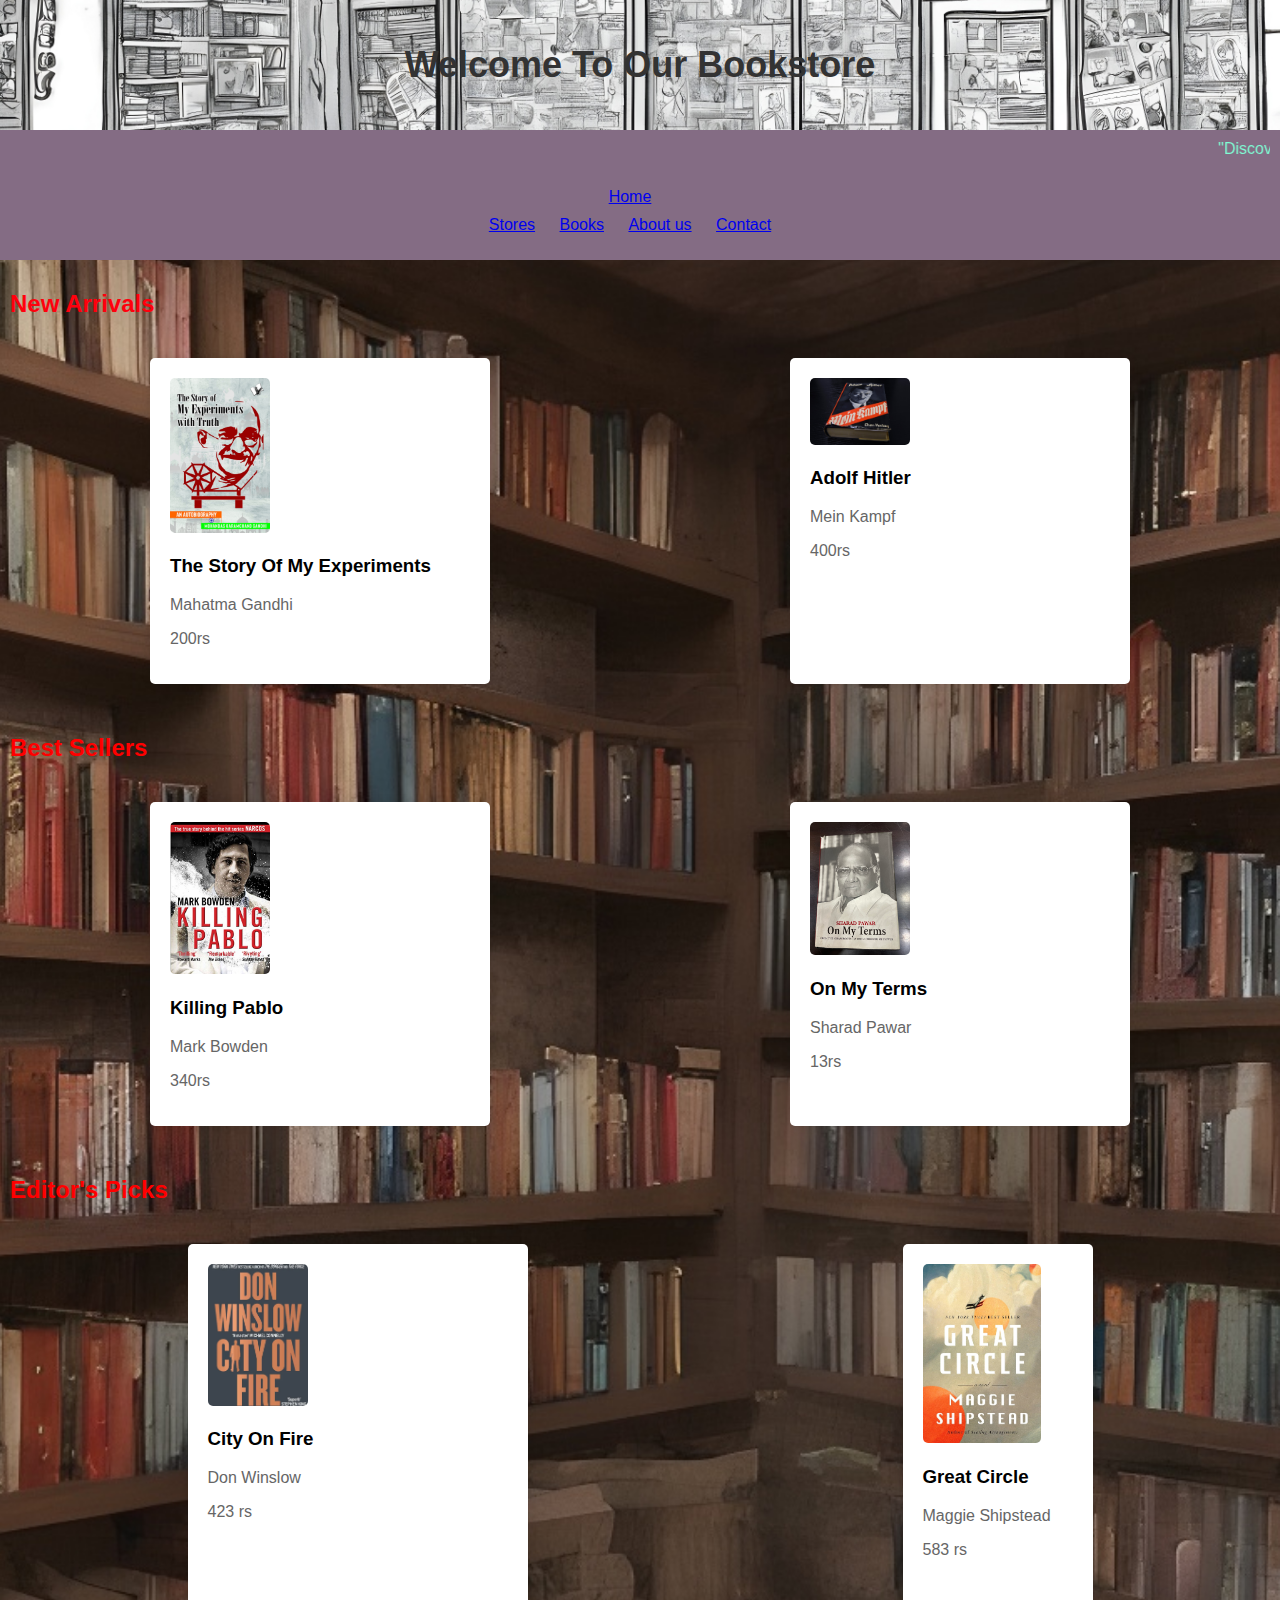
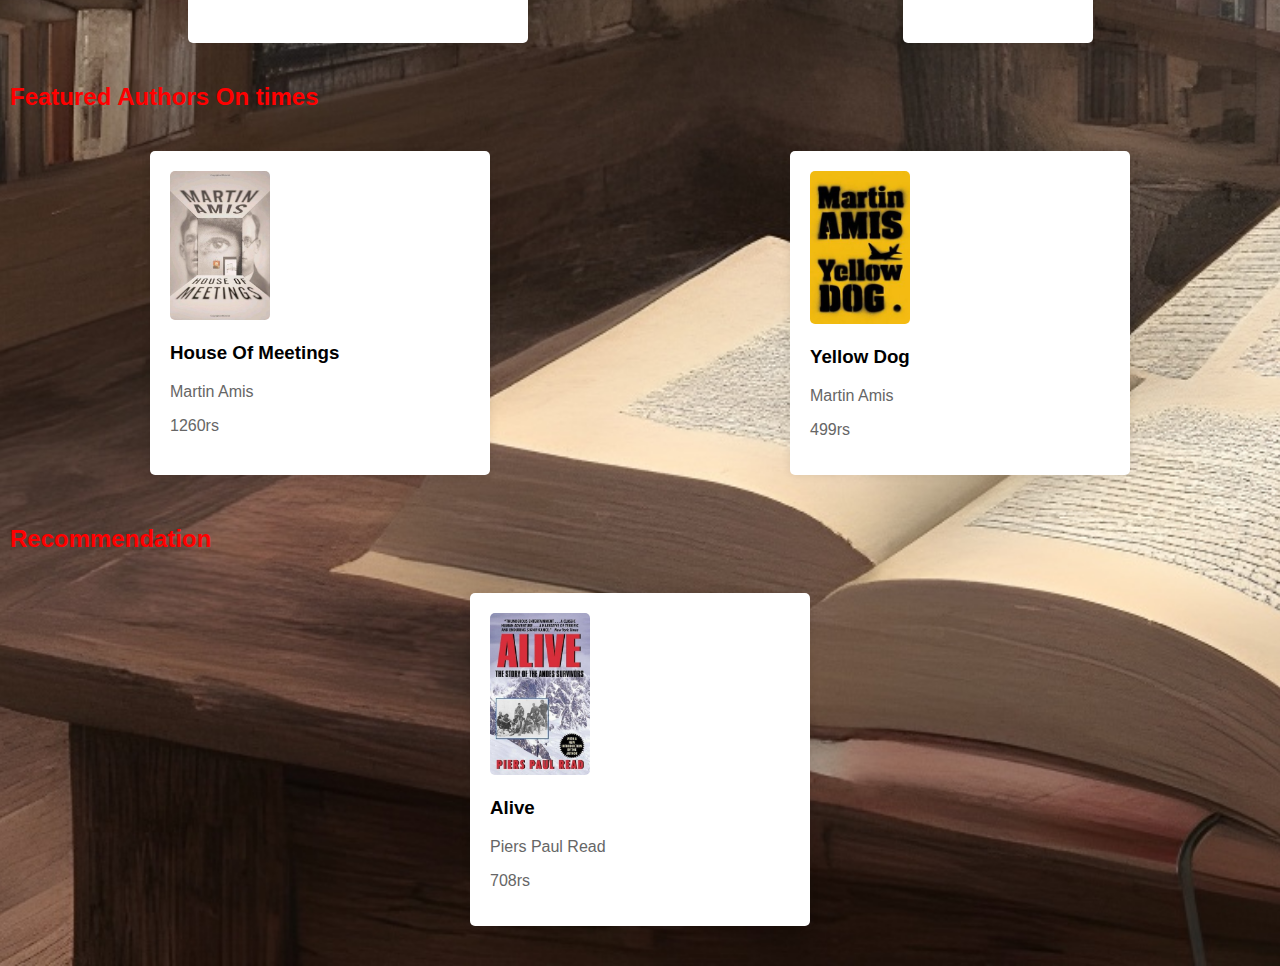
<file: Index.html>
<!DOCTYPE html>
<html lang="en">
<head>
    <meta charset="UTF-8">
    <meta name="viewport" content="width=device-width, initial-scale=1.0">
    <title>Bookstore</title>
    <link rel="stylesheet" href="Style.css">
    
</head>
<body>
    <header>
     <h1>Welcome To Our Bookstore

     </h1>
    </header>




    <nav>
        
            <marquee  direction="left"> "Discover Your Reflection: Books are the mirrors of the soul. Explore our collection and find your reflection. Purchase from us today!"</marquee>
      
        <ul>
            <nav>
                <ul>
                    <li class="dropdown">
                        <a href="#" class="dropbtn">Home</a>
                        <div class="dropdown-content">
                            <a href="#gandhi">New Arrivals</a>
                            <a href="#shardya">Best Sellers</a>
                            <a href="#ramya">Editor's Picks</a>
                            <a href="#surya">Featured Authors(Martin Amis)</a>
                            <a href="#Janu"> Staff Recommendations </a>
                            
                           
                        </div>
                    </li>
                   
                </ul>
            </nav>
        </header>
            <li class="dropdown">
                <a href="#" class="dropbtn">Stores</a>
                <div class="dropdown-content">
                    <a href="offline-store.html">Visit Our Offline Store</a>
                    <a href="#">Visit Our Online Store</a>
</li>

 <li class="dropdown">              
<a href="#" class ="dropbtn">Books</a>
                   <div class="dropdown-content">
 <a href="#gandhi">The story of My Experiments</a>
                    <a href="#gandhi">Adolf Hitler</a>
                    <a href="#shardya">Killing Pablo</a>
<a href ="#shardya">On My terms</a>
<a href ="#ramya">City on Fire</a>
<a href ="#ramya">Great Circle</a>
<a href="surya">House Of Meetings</a>
<a href="surya">Yellow Dog</a>
<a href="Janu"> Alive</a>
<a href="Book.html">Other Books</a>

            </li>
            <li class = "dropdown">
<a href="#" class="dropbtn">About us</a>
<div class="dropdown-content">
<p>"we are the best book sellers in Maharashtra "</p>
</li>
       <li class="dropdown">
<a href="#"class="dropbtn">Contact</a>
<div class="dropdown-content">
 <h2>Contact Us</h2>
        <p>For inquiries, please contact:</p>
        <ul>
            <li>123-456-7890</li><br>
            <li>987-654-3210</li>
        </ul>
</li>
     
        </ul>
    </nav>


        <section id="gandhi">
            <h2>New Arrivals</h2>
            <div class="book-container">
                <div class="book" onclick="showModal('book1-details')">
                    <img src="the-story-of-my-experiments-with-truth-mahatma-gandhi-s-autobiography-2.jpg" alt="The Story Of My Experiments" width="100px">
                    <h3>The Story Of My Experiments</h3>
                    <p>Mahatma Gandhi</p>
                    <p>200rs</p>
                </div>
                <div class="book" onclick="showModal('book2-details')">
    <img src="Adolf hitler.jpg" alt="Adolf Hitler" width="100"> <!-- Adjust the width as needed -->
    <h3>Adolf Hitler</h3>
    <p>Mein Kampf</p>
    <p>400rs</p>
</div>

                
            </div>
        </section>

        <section id="shardya">
            <h2>Best Sellers</h2>
            <div class="book-container">
                <div class="book" onclick="showModal('book3-details')">
                    <img src="Killing pablo.jpg" alt="Killing Pablo" width="100px">
                    <h3>Killing Pablo</h3>
                    <p>Mark Bowden</p>
                    <p>340rs</p>
                </div>
                <div class="book" onclick="showModal('book4-details')">
                    <img src="sharad pawar.jpeg" alt="On My Terms" width="100px">
                    <h3>On My Terms</h3>
                    <p>Sharad Pawar</p>
                    <p>13rs</p>
                </div>
               
            </div>
        </section>
    

  

    <section id="ramya">
        <h2>Editor's Picks</h2>
        <div class="book-container">
            <div class="book" onclick="showModal('editors-pick1-details')">
                <img src="shopping.webp" alt="City on Fire" width="100px">
                <h3>City On Fire</h3>
                <p>Don Winslow</p>
                <p>423 rs</p>
            </div>
            <div class="book-container">
               
                <div class="book small-book" onclick="showModal('editors-pick2-details')">
                    <img src="Greatcircle.jpg" alt="Great Circle" height="50%">
                    <h3>Great Circle</h3>
                    <p>Maggie Shipstead</p>
                    <p>583 rs</p>
                </div>
            </div>
            <style>
            .small-book {
                width: 150px; 
            }
        </style>
            
            </div>
        </div>
        <section id="surya">
            <h2>Featured Authors On times</h2>
            <div class="book-container">
                <div class="book" onclick="showModal('book11-details')">
                    <img src="18826.jpg" alt="The Story Of My Experiments" width="100px">
                    <h3>House Of Meetings</h3>
                    <p>Martin Amis</p>
                    <p>1260rs</p>
                </div>
                <div class="book" onclick="showModal('book12-details')">
    <img src="YellowDog.jpg" alt="Adolf Hitler" width="100"> <!-- Adjust the width as needed -->
    <h3>Yellow Dog</h3>
    <p>Martin Amis</p>
    <p>499rs</p>
</div>

                
            </div>
        </section>
        <section id="Janu">
            <h2> Recommendation </h2>
            <div class="book-container">
                <div class="book" onclick="showModal('book13-details')">
                    <img src="Alive.jpg".jpg" alt="The Story Of My Experiments" width="100px">
                    <h3>Alive</h3>
                    <p>Piers Paul Read</p>
                    <p>708rs</p>
                </div>
                

                
            </div>
        </section>
    
            
            <div id="book13-details" class="modal">
                <div class="modal-content">
                    <span class="close" onclick="hideModal('book13-details')">&times;</span>
                    <h2>Alive</h2>
                    <p>Alive tells the story of an Uruguayan rugby team (who were alumni of Stella Maris College), and their friends and family who were involved in the airplane crash of Uruguayan Air Force Flight 571. The plane crashed into the Andes mountains on Friday 13 October 1972.</p>
                    <p>Number of Purchases: 4360</p>
                    <button> to Cart</button>
                    <button>Buy Online</button>
                    <button>Buy from Nearby Store</button>
                </div>
            </div>
    <div id="book1-details" class="modal">
        <div class="modal-content">
            <span class="close" onclick="hideModal('book1-details')">&times;</span>
            <h2>The Story Of My Experiments</h2>
            <p>The Story of My Experiments with Truth (, lit. 'Experiments of Truth or Autobiography') is the autobiography of Mahatma Gandhi, covering his life from early childhood through to 1921. It was written in weekly installments and published in his journal Navjivan from 1925 to 1929.</p>
            <p>Number of Purchases: 100</p>
            <button>Add to Cart</button>
            <button>Buy Online</button>
            <button>Buy from Nearby Store</button>
        </div>
    </div>


    <div id="book2-details" class="modal">
        <div class="modal-content">
            <span class="close" onclick="hideModal('book2-details')">&times;</span>
            <h2>Adolf Hitler</h2>
            <p>describes the process by which Hitler became antisemitic and outlines his political ideology and future plans for Germany.</p>
            <p>Number of Purchases: 5000</p>
            <button>Add to Cart</button>
            <button>Buy Online</button>
            <button>Buy from Nearby Store</button>
        </div>
    </div>

  
    <div id="book3-details" class="modal">
        <div class="modal-content">
            <span class="close" onclick="hideModal('book3-details')">&times;</span>
            <h2>Killing Pablo</h2>
            <p>Killing Pablo is the inside story of the brutal rise and violent fall of Colombian cocaine cartel kingpin Pablo Escobar, whose criminal empire held a nation of thirty million hostage - a reign of terror that would end only with his death.</p>
            <p>Number of Purchases: 150</p>
            <button>Add to Cart</button>
            <button>Buy Online</button>
            <button>Buy from Nearby Store</button>
        </div>
    </div>

 
    <div id="book4-details" class="modal">
        <div class="modal-content">
            <span class="close" onclick="hideModal('book4-details')">&times;</span>
            <h2>On My Terms</h2>
            <p>Sharad Pawars On My Terms: From the Grassroots to the Corridors of Power</p>
            <p>Number of Purchases: 200</p>
            <button>Add to Cart</button>
            <button>Buy Online</button>
            <button>Buy from Nearby Store</button>
        </div>
    </div>
    </section>
    
    
<div id="editors-pick1-details" class="modal">
    <div class="modal-content">
        <span class="close" onclick="hideModal('editors-pick1-details')">&times;</span>
        <h2>City On Fire</h2>
        <p>The plot concerns a group of people loosely connected to a seemingly random shooting in Central Park. It's New York City in the lawless 1970s, a setting whose phantasmagoric elements are richly exploited by Hallberg, and the book culminates in the blackout of 1977, in which the city was consumed by looting and arson.</p>
        <p>Number of Purchases: 689</p>
        <button>Add to Cart</button>
        <button>Buy Online</button>
        <button>Buy from Nearby Store</button>
    </div>
</div>


<div id="editors-pick2-details" class="modal">
    <div class="modal-content">
        <span class="close" onclick="hideModal('editors-pick2-details')">&times;</span>
        <h2>Great Circle</h2>
        <p>The novel consists of two parallel narratives about two fictional women. One is about the disappeared 20th-century aviator Marian Graves, while the other is about a 21st-century actress, Hadley Baxter, who is cast in the role of Marian for a film about her final flight.</p>
        <p>Number of Purchases: 984</p>
        <button>Add to Cart</button>
        <button>Buy Online</button>
        <button>Buy from Nearby Store</button>
    </div>
</div>
<div id="book11-details" class="modal">
    <div class="modal-content">
        <span class="close" onclick="hideModal('book11-details')">&times;</span>
        <h2>House Of mettings</h2>
        <p>House of Meetings is comprised of a series of letters written by an unnamed Gulag survivor, who writes his recollections of the katorga to his estranged stepdaughter; much of it has to deal with the hardship of life in the Arctic, and the complex relationship between his younger half-brother.</p>
        <p>Number of Purchases: 458</p>
        <button>Add to Cart</button>
        <button>Buy Online</button>
        <button>Buy from Nearby Store</button>
    </div>
</div>
<div id="book12-details" class="modal">
    <div class="modal-content">
        <span class="close" onclick="hideModal('book12-details')">&times;</span>
        <h2>Yellow Dog</h2>
        <p>Yellow Dog is a strange and deeply unpleasant novel where father-daughter incest is the central theme but also features tabloid journalism, pornography and the Royal Family.</p>
        <p>Number of Purchases: 396</p>
        <button>Add to Cart</button>
        <button>Buy Online</button>
        <button>Buy from Nearby Store</button>
    </div>
</div>


 
    

    <script>
       
        function showModal(modalId) {
            var modal = document.getElementById(modalId);
            modal.style.display = "block";
        }

   
        function hideModal(modalId) {
            var modal = document.getElementById(modalId);
            modal.style.display = "none";
        }
    </script>


</body>
</html>
</file>
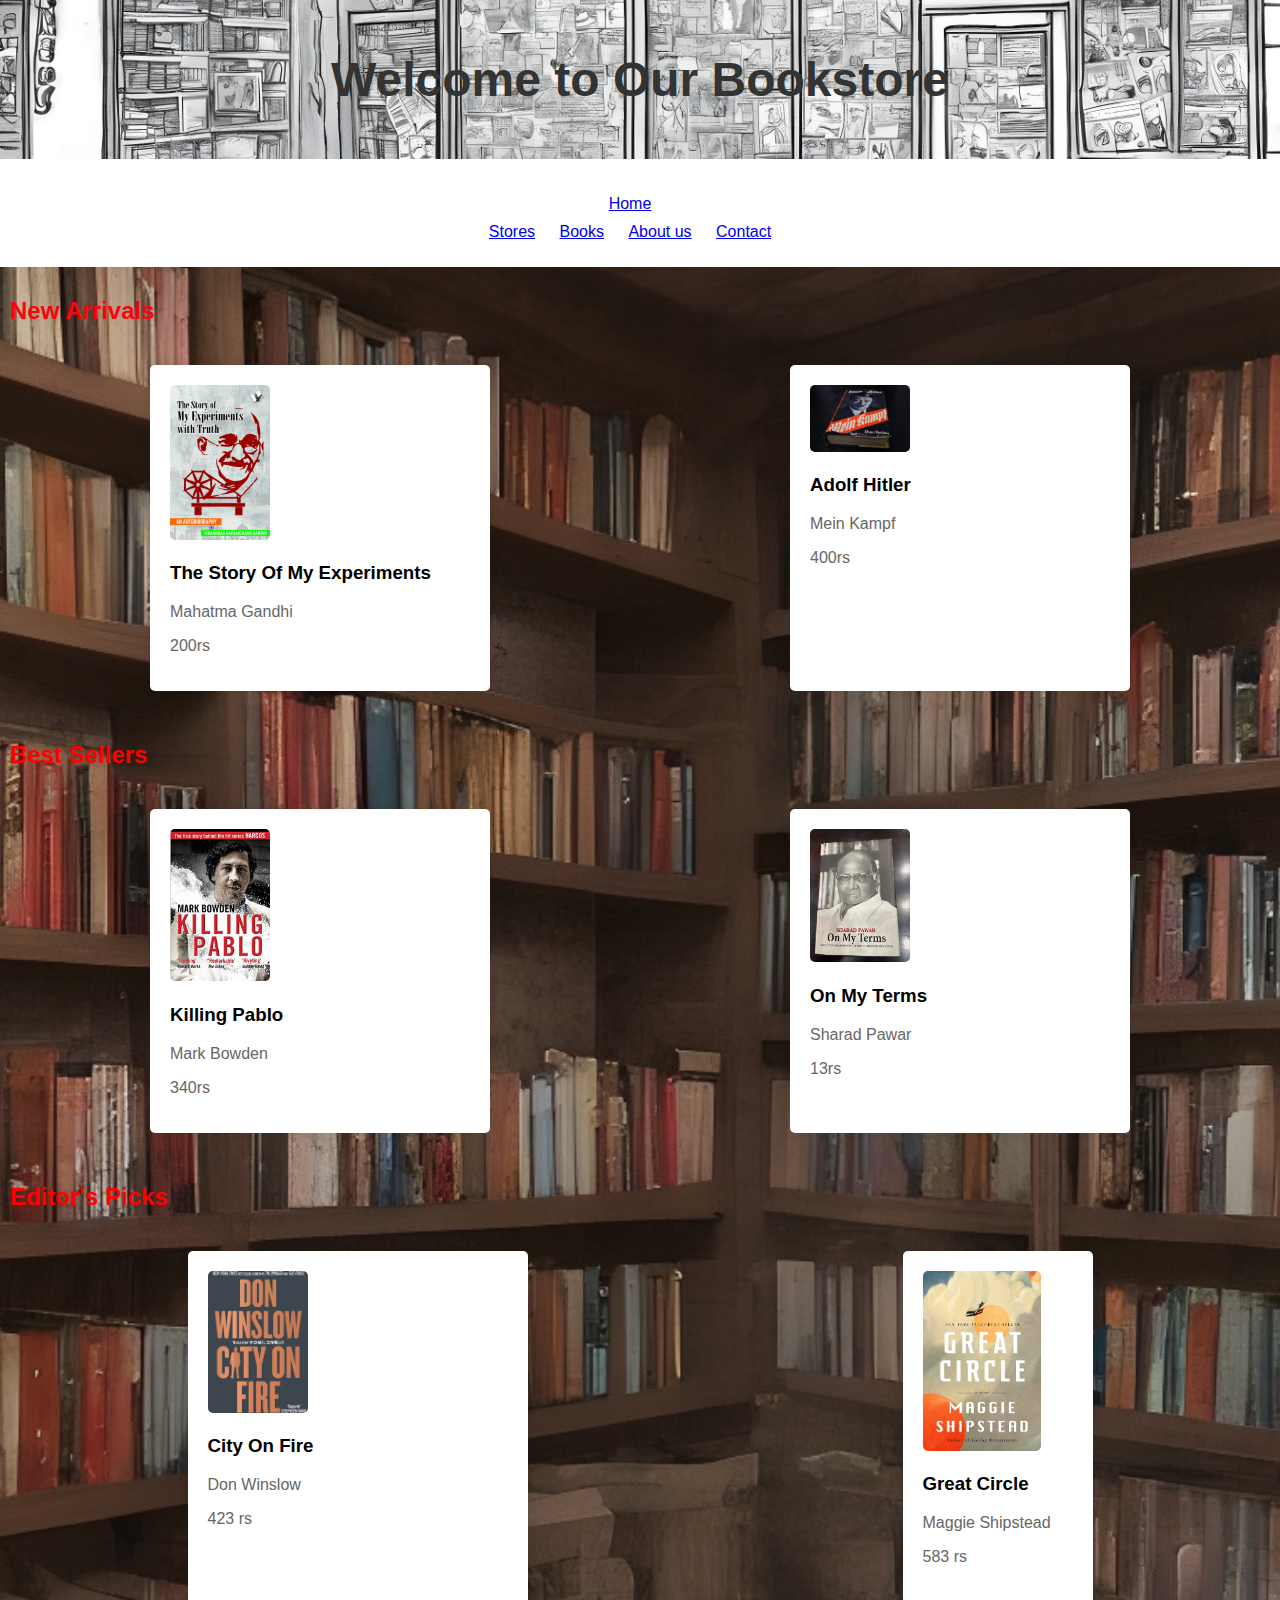
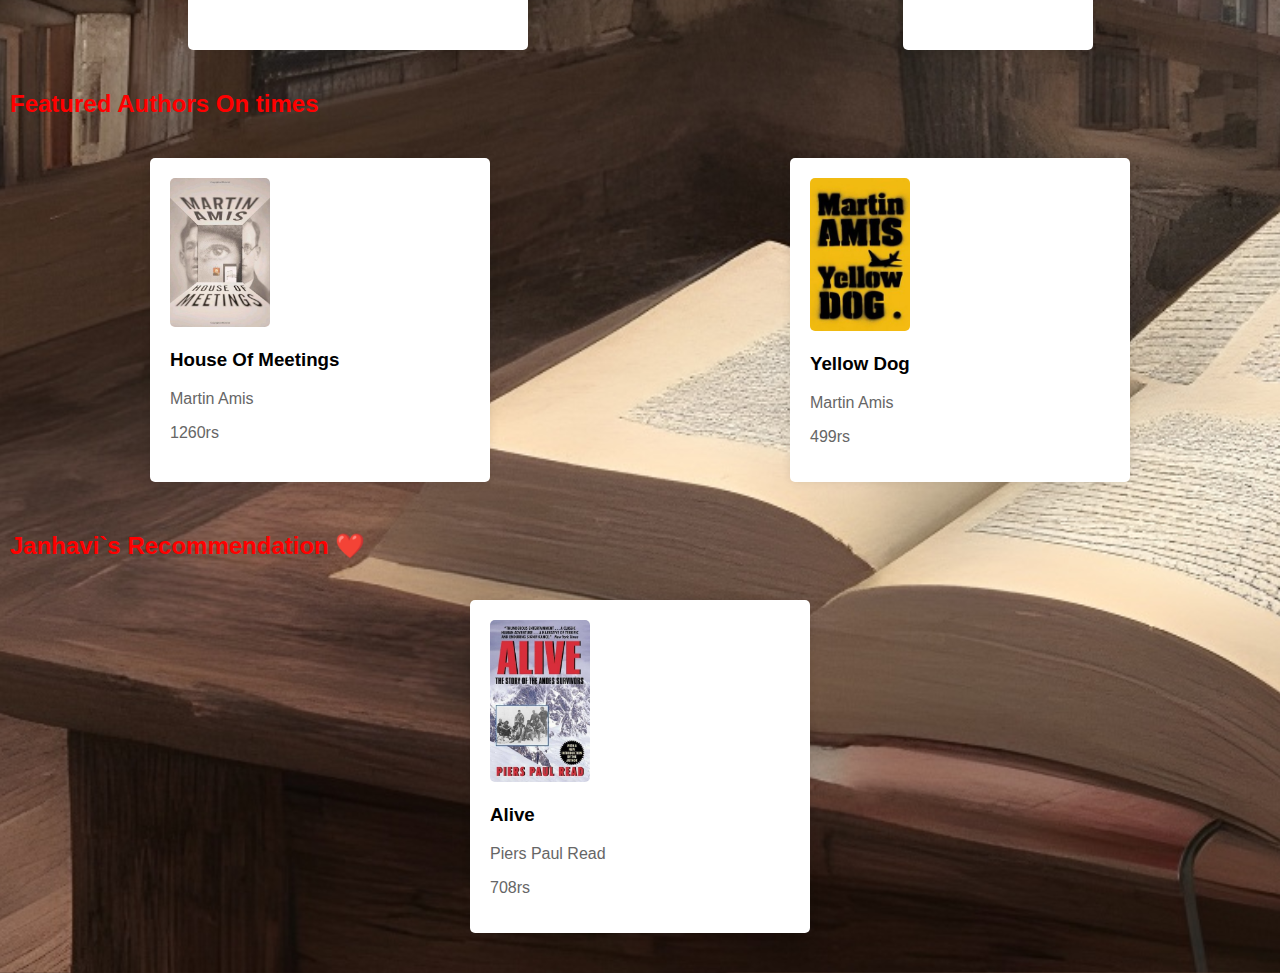
<file: index.html>
<!DOCTYPE html>
<html lang="en">
<head>
    <meta charset="UTF-8">
    <meta name="viewport" content="width=device-width, initial-scale=1.0">
    <title>Bookstore</title>
    <style>
        body {
            font-family: Arial, sans-serif;
            margin: 0;
            padding: 0;
            background-image: url('generate-an-image-for-my-bookstore-website-which-h-upscaled.jpg');
            background-size: cover;
            background-position: center;
        }

        header {
            background-color: #333;
            background-image: url('an-header-image-for-my-book-store-website-more-pre-upscaled.jpg');
            background-size: cover;
            background-position: center;
            padding: 20px;
            text-align: center;
            color: #fff;
        }


h1 {
    color: transparent;
    font-size: 3em; /* Adjust font size as needed */
    position: relative;
    z-index: 1;
}

h1::after {
    content: attr(data-text);
    position: absolute;
    top: 0;
    left: 0;
    color: #fff; /* Default text color */
    text-shadow: 
        0 0 5px red,
        0 0 10px orange,
        0 0 15px yellow,
        0 0 20px green,
        0 0 25px blue,
        0 0 30px indigo,
        0 0 35px violet;
    z-index: -1;
}

        nav {
            background-color: white;
            padding: 10px;
            text-align: center;
        }

        nav ul {
            list-style-type: none;
            padding: 0;
        }

      

        nav ul li {
    display: inline-block; 
    margin-right: 20px;
    position: relative; 
}

nav ul li::after {
    content: '';
    position: absolute;
    bottom: 0;
    left: 0;
    width: 100%;
    height: 2px; 
    background-color: transparent;
    transition: background-color 0.3s ease; 
}

nav ul li:hover::after {
    background-color: #fff; 
}



        .dropdown-content {
            display: none;
            position: absolute;
            background-color: hsla(242, 65%, 22%, 0.33);
            min-width: 160px;
            box-shadow: 0 8px 16px 0 rgba(0, 0, 0, 0.936);
            z-index: 1;
        }

        main {
            padding: 20px;
            background-color: rgba(255, 255, 255, 0.8);
        }

        .book {
            background-color: red;
            padding: 20px;
            margin: 10px;
            width: 300px;
            border-radius: 10px;
            box-shadow: 0 0 10px rgba(0, 0, 0, 0.1);
            cursor: pointer;
        }

        section {
            margin-bottom: 30px;
        }

        h1, h2 {
            color: #333;
        }

        p {
            color: #666;
        }

        .book-container {
            display: flex;
            flex-wrap: wrap;
            justify-content: space-around;
        }

        .book {
    background-color: #fff;
    padding: 20px;
    margin: 10px;
    width: 300px;
    border-radius: 5px;
    box-shadow: 0 0 10px rgba(0, 0, 0, 0.1);
    cursor: pointer;
    transition: transform 0.3s, box-shadow 0.3s;
}

.book:hover {
    transform: translateY(-5px); 
    box-shadow: 0 10px 20px rgba(0, 0, 0, 0.2); 
}

        .book img {
            max-width: 100%;
            border-radius: 5px;
        }

        .modal {
            display: none;
            position: fixed;
            z-index: 1;
            left: 0;
            top: 0;
            width: 100%;
            height: 100%;
            overflow: auto;
            background-color: rgba(0, 0, 0, 0.5);
        }

        .modal-content {
            background-color: #fefefe;
            margin: 20px auto;
            padding: 20px;
            border: 1px solid #888;
            border-radius: 10px;
            width: 80%;
            max-width: 600px;
            font-size: 16px;
            line-height: 1.6;
        }

        .close {
            color: #aaa;
            float: right;
            font-size: 28px;
            font-weight: bold;
        }

        .close:hover,
        .close:focus {
            color: black;
            text-decoration: none;
            cursor: pointer;
        }

        .modal-content button {
            display: block;
            margin: 10px auto;
            padding: 10px 20px;
            background-color: #333;
            color: white;
            border: none;
            border-radius: 5px;
            cursor: pointer;
        }

        .modal-content button:hover {
            background-color: #555;
        }

        .dropdown {
            position: relative;
            display: inline-block;
        }

        .dropdown-content {
            display: none;
            position: absolute;
            background-color: #f9f9f9;
            min-width: 160px;
            box-shadow: 0 8px 16px 0 rgba(0,0,0,0.2);
            z-index: 1;
        }

        .dropdown-content a {
            color: black;
            padding: 12px 16px;
            text-decoration: none;
            display: block;
        }

        .dropdown-content a:hover {
            background-color: #ddd;
        }

        .dropdown:hover .dropdown-content {
            display: block;
        }
        #gandhi h2 {
    color: rgb(255, 0, 13); 

    padding: 10px; 
    border-radius: 5px; 
}




#surya h2 {
    color: rgb(255, 0, 0); 
    
    padding: 10px; 
    border-radius: 5px; 
}



#shardya h2 {
    color: rgb(255, 0, 0); 
    
    padding: 10px; 
    border-radius: 5px;
}



#ramya h2 {
    color: rgb(255, 0, 0); 
    
    padding: 10px; 
    border-radius: 5px;
}



#Janu h2 {
    color: rgb(255, 0, 0); 
    
    padding: 10px;
    border-radius: 5px; 
}


    </style>
</head>
<body>
    <header>
        <h1>Welcome to Our Bookstore</h1>
    </header>




    <nav>
        <ul>
            <nav>
                <ul>
                    <li class="dropdown">
                        <a href="#" class="dropbtn">Home</a>
                        <div class="dropdown-content">
                            <a href="#gandhi">New Arrivals</a>
                            <a href="#shardya">Best Sellers</a>
                            <a href="#ramya">Editor's Picks</a>
                            <a href="#surya">Featured Authors(Martin Amis)</a>
                            <a href="#Janu"> Janhavi`s Recommendations ❤️</a>
                           
                        </div>
                    </li>
                    <!-- Other navigation links -->
                </ul>
            </nav>
           
            <li class="dropdown">
                <a href="#" class="dropbtn">Stores</a>
                <div class="dropdown-content">
                    <a href="offline-store.html">Visit Our Offline Store</a>
                    <a href="#">Visit Our Online Store</a>
</li>

 <li class="dropdown">              
<a href="#" class ="dropbtn">Books</a>
                   <div class="dropdown-content">
 <a href="#gandhi">The story of My Experiments</a>
                    <a href="#gandhi">Adolf Hitler</a>
                    <a href="#shardya">Killing Pablo</a>
<a href ="#shardya">On My terms</a>
<a href ="#ramya">City on Fire</a>
<a href ="#ramya">Great Circle</a>
<a href="surya">House Of Meetings</a>
<a href="surya">Yellow Dog</a>
<a href="Janu"> Alive</a>

            </li>
            <li class = "dropdown">
<a href="#" class="dropbtn">About us</a>
<div class="dropdown-content">
<p>"we are the best book sellers in Maharashtra "</p>
</li>
       <li class="dropdown">
<a href="#"class="dropbtn">Contact</a>
<div class="dropdown-content">
 <h2>Contact Us</h2>
        <p>For inquiries, please contact:</p>
        <ul>
            <li>123-456-7890</li><br>
            <li>987-654-3210</li>
        </ul>
</li>
     
        </ul>
    </nav>


        <section id="gandhi">
            <h2>New Arrivals</h2>
            <div class="book-container">
                <div class="book" onclick="showModal('book1-details')">
                    <img src="the-story-of-my-experiments-with-truth-mahatma-gandhi-s-autobiography-2.jpg" alt="The Story Of My Experiments" width="100px">
                    <h3>The Story Of My Experiments</h3>
                    <p>Mahatma Gandhi</p>
                    <p>200rs</p>
                </div>
                <div class="book" onclick="showModal('book2-details')">
    <img src="Adolf hitler.jpg" alt="Adolf Hitler" width="100"> <!-- Adjust the width as needed -->
    <h3>Adolf Hitler</h3>
    <p>Mein Kampf</p>
    <p>400rs</p>
</div>

                
            </div>
        </section>

        <section id="shardya">
            <h2>Best Sellers</h2>
            <div class="book-container">
                <div class="book" onclick="showModal('book3-details')">
                    <img src="Killing pablo.jpg" alt="Killing Pablo" width="100px">
                    <h3>Killing Pablo</h3>
                    <p>Mark Bowden</p>
                    <p>340rs</p>
                </div>
                <div class="book" onclick="showModal('book4-details')">
                    <img src="sharad pawar.jpeg" alt="On My Terms" width="100px">
                    <h3>On My Terms</h3>
                    <p>Sharad Pawar</p>
                    <p>13rs</p>
                </div>
               
            </div>
        </section>
    

  

    <section id="ramya">
        <h2>Editor's Picks</h2>
        <div class="book-container">
            <div class="book" onclick="showModal('editors-pick1-details')">
                <img src="shopping.webp" alt="City on Fire" width="100px">
                <h3>City On Fire</h3>
                <p>Don Winslow</p>
                <p>423 rs</p>
            </div>
            <div class="book-container">
                <!-- Add your books for Editor's Picks -->
                <div class="book small-book" onclick="showModal('editors-pick2-details')">
                    <img src="Greatcircle.jpg" alt="Great Circle" height="50%">
                    <h3>Great Circle</h3>
                    <p>Maggie Shipstead</p>
                    <p>583 rs</p>
                </div>
            </div>
            <style>
            .small-book {
                width: 150px; 
            }
        </style>
            
            </div>
        </div>
        <section id="surya">
            <h2>Featured Authors On times</h2>
            <div class="book-container">
                <div class="book" onclick="showModal('book11-details')">
                    <img src="18826.jpg" alt="The Story Of My Experiments" width="100px">
                    <h3>House Of Meetings</h3>
                    <p>Martin Amis</p>
                    <p>1260rs</p>
                </div>
                <div class="book" onclick="showModal('book12-details')">
    <img src="YellowDog.jpg" alt="Adolf Hitler" width="100"> <!-- Adjust the width as needed -->
    <h3>Yellow Dog</h3>
    <p>Martin Amis</p>
    <p>499rs</p>
</div>

                
            </div>
        </section>
        <section id="Janu">
            <h2>Janhavi`s Recommendation ❤️</h2>
            <div class="book-container">
                <div class="book" onclick="showModal('book13-details')">
                    <img src="Alive.jpg".jpg" alt="The Story Of My Experiments" width="100px">
                    <h3>Alive</h3>
                    <p>Piers Paul Read</p>
                    <p>708rs</p>
                </div>
                

                
            </div>
        </section>
    
            <!-- Modal for Book 1 -->
            <div id="book13-details" class="modal">
                <div class="modal-content">
                    <span class="close" onclick="hideModal('book13-details')">&times;</span>
                    <h2>Alive</h2>
                    <p>Alive tells the story of an Uruguayan rugby team (who were alumni of Stella Maris College), and their friends and family who were involved in the airplane crash of Uruguayan Air Force Flight 571. The plane crashed into the Andes mountains on Friday 13 October 1972.</p>
                    <p>Number of Purchases: 4360</p>
                    <button>Add to Cart</button>
                    <button>Buy Online</button>
                    <button>Buy from Nearby Store</button>
                </div>
            </div>
    <div id="book1-details" class="modal">
        <div class="modal-content">
            <span class="close" onclick="hideModal('book1-details')">&times;</span>
            <h2>The Story Of My Experiments</h2>
            <p>The Story of My Experiments with Truth (, lit. 'Experiments of Truth or Autobiography') is the autobiography of Mahatma Gandhi, covering his life from early childhood through to 1921. It was written in weekly installments and published in his journal Navjivan from 1925 to 1929.</p>
            <p>Number of Purchases: 100</p>
            <button>Add to Cart</button>
            <button>Buy Online</button>
            <button>Buy from Nearby Store</button>
        </div>
    </div>

    <!-- Modal for Book 2 -->
    <div id="book2-details" class="modal">
        <div class="modal-content">
            <span class="close" onclick="hideModal('book2-details')">&times;</span>
            <h2>Adolf Hitler</h2>
            <p>describes the process by which Hitler became antisemitic and outlines his political ideology and future plans for Germany.</p>
            <p>Number of Purchases: 5000</p>
            <button>Add to Cart</button>
            <button>Buy Online</button>
            <button>Buy from Nearby Store</button>
        </div>
    </div>

    <!-- Modal for Book 3 -->
    <div id="book3-details" class="modal">
        <div class="modal-content">
            <span class="close" onclick="hideModal('book3-details')">&times;</span>
            <h2>Killing Pablo</h2>
            <p>Killing Pablo is the inside story of the brutal rise and violent fall of Colombian cocaine cartel kingpin Pablo Escobar, whose criminal empire held a nation of thirty million hostage - a reign of terror that would end only with his death.</p>
            <p>Number of Purchases: 150</p>
            <button>Add to Cart</button>
            <button>Buy Online</button>
            <button>Buy from Nearby Store</button>
        </div>
    </div>

 
    <div id="book4-details" class="modal">
        <div class="modal-content">
            <span class="close" onclick="hideModal('book4-details')">&times;</span>
            <h2>On My Terms</h2>
            <p>Sharad Pawars On My Terms: From the Grassroots to the Corridors of Power</p>
            <p>Number of Purchases: 200</p>
            <button>Add to Cart</button>
            <button>Buy Online</button>
            <button>Buy from Nearby Store</button>
        </div>
    </div>
    </section>
    
    
<div id="editors-pick1-details" class="modal">
    <div class="modal-content">
        <span class="close" onclick="hideModal('editors-pick1-details')">&times;</span>
        <h2>City On Fire</h2>
        <p>The plot concerns a group of people loosely connected to a seemingly random shooting in Central Park. It's New York City in the lawless 1970s, a setting whose phantasmagoric elements are richly exploited by Hallberg, and the book culminates in the blackout of 1977, in which the city was consumed by looting and arson.</p>
        <p>Number of Purchases: 689</p>
        <button>Add to Cart</button>
        <button>Buy Online</button>
        <button>Buy from Nearby Store</button>
    </div>
</div>

<!-- Modal for Editor's Pick 2 -->
<div id="editors-pick2-details" class="modal">
    <div class="modal-content">
        <span class="close" onclick="hideModal('editors-pick2-details')">&times;</span>
        <h2>Great Circle</h2>
        <p>The novel consists of two parallel narratives about two fictional women. One is about the disappeared 20th-century aviator Marian Graves, while the other is about a 21st-century actress, Hadley Baxter, who is cast in the role of Marian for a film about her final flight.</p>
        <p>Number of Purchases: 984</p>
        <button>Add to Cart</button>
        <button>Buy Online</button>
        <button>Buy from Nearby Store</button>
    </div>
</div>
<div id="book11-details" class="modal">
    <div class="modal-content">
        <span class="close" onclick="hideModal('book11-details')">&times;</span>
        <h2>House Of mettings</h2>
        <p>House of Meetings is comprised of a series of letters written by an unnamed Gulag survivor, who writes his recollections of the katorga to his estranged stepdaughter; much of it has to deal with the hardship of life in the Arctic, and the complex relationship between his younger half-brother.</p>
        <p>Number of Purchases: 458</p>
        <button>Add to Cart</button>
        <button>Buy Online</button>
        <button>Buy from Nearby Store</button>
    </div>
</div>
<div id="book12-details" class="modal">
    <div class="modal-content">
        <span class="close" onclick="hideModal('book12-details')">&times;</span>
        <h2>Yellow Dog</h2>
        <p>Yellow Dog is a strange and deeply unpleasant novel where father-daughter incest is the central theme but also features tabloid journalism, pornography and the Royal Family.</p>
        <p>Number of Purchases: 396</p>
        <button>Add to Cart</button>
        <button>Buy Online</button>
        <button>Buy from Nearby Store</button>
    </div>
</div>


    <!-- Add more sections for other modules like Featured Authors, Readers' Choice, etc. -->
    

    <script>
       
        function showModal(modalId) {
            var modal = document.getElementById(modalId);
            modal.style.display = "block";
        }

   
        function hideModal(modalId) {
            var modal = document.getElementById(modalId);
            modal.style.display = "none";
        }
    </script>

    
</body>
</html>
</file>
<file: Style.css>
body {
    font-family: Arial, sans-serif;
    margin: 0;
    padding: 0;
    background-image: url('generate-an-image-for-my-bookstore-website-which-h-upscaled.jpg');
    background-size: cover;
    background-position: center;
}

header     { background-color: #333;
    background-image: url('an-header-image-for-my-book-store-website-more-pre-upscaled.jpg');
    background-size: cover;
    background-position: center;
    padding: 20px;
    text-align: center;
    color: #fff;
    
}         


header h1 {
    font-size: 36px;
    font-weight: bold;
    animation: rainbowAnimation 5s infinite linear;
  }
  
  @keyframes rainbowAnimation {
    0% {
      color:red;
    }
    16.666% {
      color: orange;
    }
    33.333% {
      color: yellow;
    }
    50% {
      color: green;
    }
    66.666% {
      color: blue;
    }
    83.333% {
      color: indigo;
    }
    100% {
      color: violet;
    }
  }
  
nav {
    background-color: rgb(132, 108, 132);
    padding: 10px;
    text-align: center;
}

nav ul {
    list-style-type: none;
    padding: 0;
    color: burlywood;
}



nav ul li {
display: inline-block; 

margin-right: 20px;
position: relative; 
}

nav ul li::after {
content: '';
position: absolute;
bottom: 0;
left: 0;
width: 100%;
height: 2px; 
background-color: transparent;
transition: background-color 0.3s ease; 
}
 marquee{
    color: aquamarine;
    
 }
nav ul li:hover::after {
background-color: #724f4f; 
}



.dropdown-content {
    display: none;
    position: absolute;
    background-color: hsla(307, 5%, 61%, 0.33);
    color: rgb(200, 17, 26);
    min-width: 160px;
    box-shadow: 0 8px 16px 0 rgba(0, 0, 0, 0.936);
    z-index: 1;
}

main {
    padding: 20px;
    background-color: rgba(172, 133, 133, 0.8);
}

.book {
    background-color: red;
    padding: 20px;
    margin: 10px;
    width: 300px;
    border-radius: 10px;
    box-shadow: 0 0 10px rgba(0, 0, 0, 0.1);
    cursor: pointer;
}

section {
    margin-bottom: 30px;
}

h1, h2 {
    color: #333;
}

p {
    color: #666;
}

.book-container {
    display: flex;
    flex-wrap: wrap;
    justify-content: space-around;
}

.book {
background-color: #fff;
padding: 20px;
margin: 10px;
width: 300px;
border-radius: 5px;
box-shadow: 0 0 10px rgba(0, 0, 0, 0.1);
cursor: pointer;
transition: transform 0.3s, box-shadow 0.3s;
}

.book:hover {
transform: translateY(-5px); 
box-shadow: 0 10px 20px rgba(0, 0, 0, 0.2); 
}

.book img {
    max-width: 100%;
    border-radius: 5px;
}

.modal {
    display: none;
    position: fixed;
    z-index: 1;
    left: 0;
    top: 0;
    width: 100%;
    height: 100%;
    overflow: auto;
    background-color: rgba(0, 0, 0, 0.5);
}

.modal-content {
    background-color: gainsboro;
    
    margin: 20px auto;
    padding: 20px;
    border: 1px solid #888;
    border-radius: 10px;
    width: 80%;
    max-width: 600px;
    font-size: 16px;
    line-height: 1.6;
}

.close {
    color: #aaa;
    float: right;
    font-size: 28px;
    font-weight: bold;
}

.close:hover,
.close:focus {
    color: black;
    text-decoration: none;
    cursor: pointer;
}

.modal-content button {
    display: block;
    margin: 10px auto;
    padding: 10px 20px;
    background-color: #333;
    color: white;
    border: none;
    border-radius: 5px;
    cursor: pointer;
}

.modal-content button:hover {
    background-color: #555;
}

.dropdown {
    position: relative;
    display: inline-block;
}

.dropdown-content {
    display: none;
    position: absolute;
    background-color: #f9f9f9;
    min-width: 160px;
    box-shadow: 0 8px 16px 0 rgba(0,0,0,0.2);
    z-index: 1;
}

.dropdown-content a {
    color: black;
    padding: 12px 16px;
    text-decoration: none;
    display: block;
}

.dropdown-content a:hover {
    background-color: #ddd;
}

.dropdown:hover .dropdown-content {
    display: block;
}
#gandhi h2 {
color: rgb(255, 0, 13); 

padding: 10px; 
border-radius: 5px; 
}




#surya h2 {
color: rgb(255, 0, 0); 

padding: 10px; 
border-radius: 5px; 
}



#shardya h2 {
color: rgb(255, 0, 0); 

padding: 10px; 
border-radius: 5px;
}



#ramya h2 {
color: rgb(255, 0, 0); 

padding: 10px; 
border-radius: 5px;

}



#Janu h2 {
color: rgb(255, 0, 0); 

padding: 10px;
border-radius: 5px; 
}
</file>
